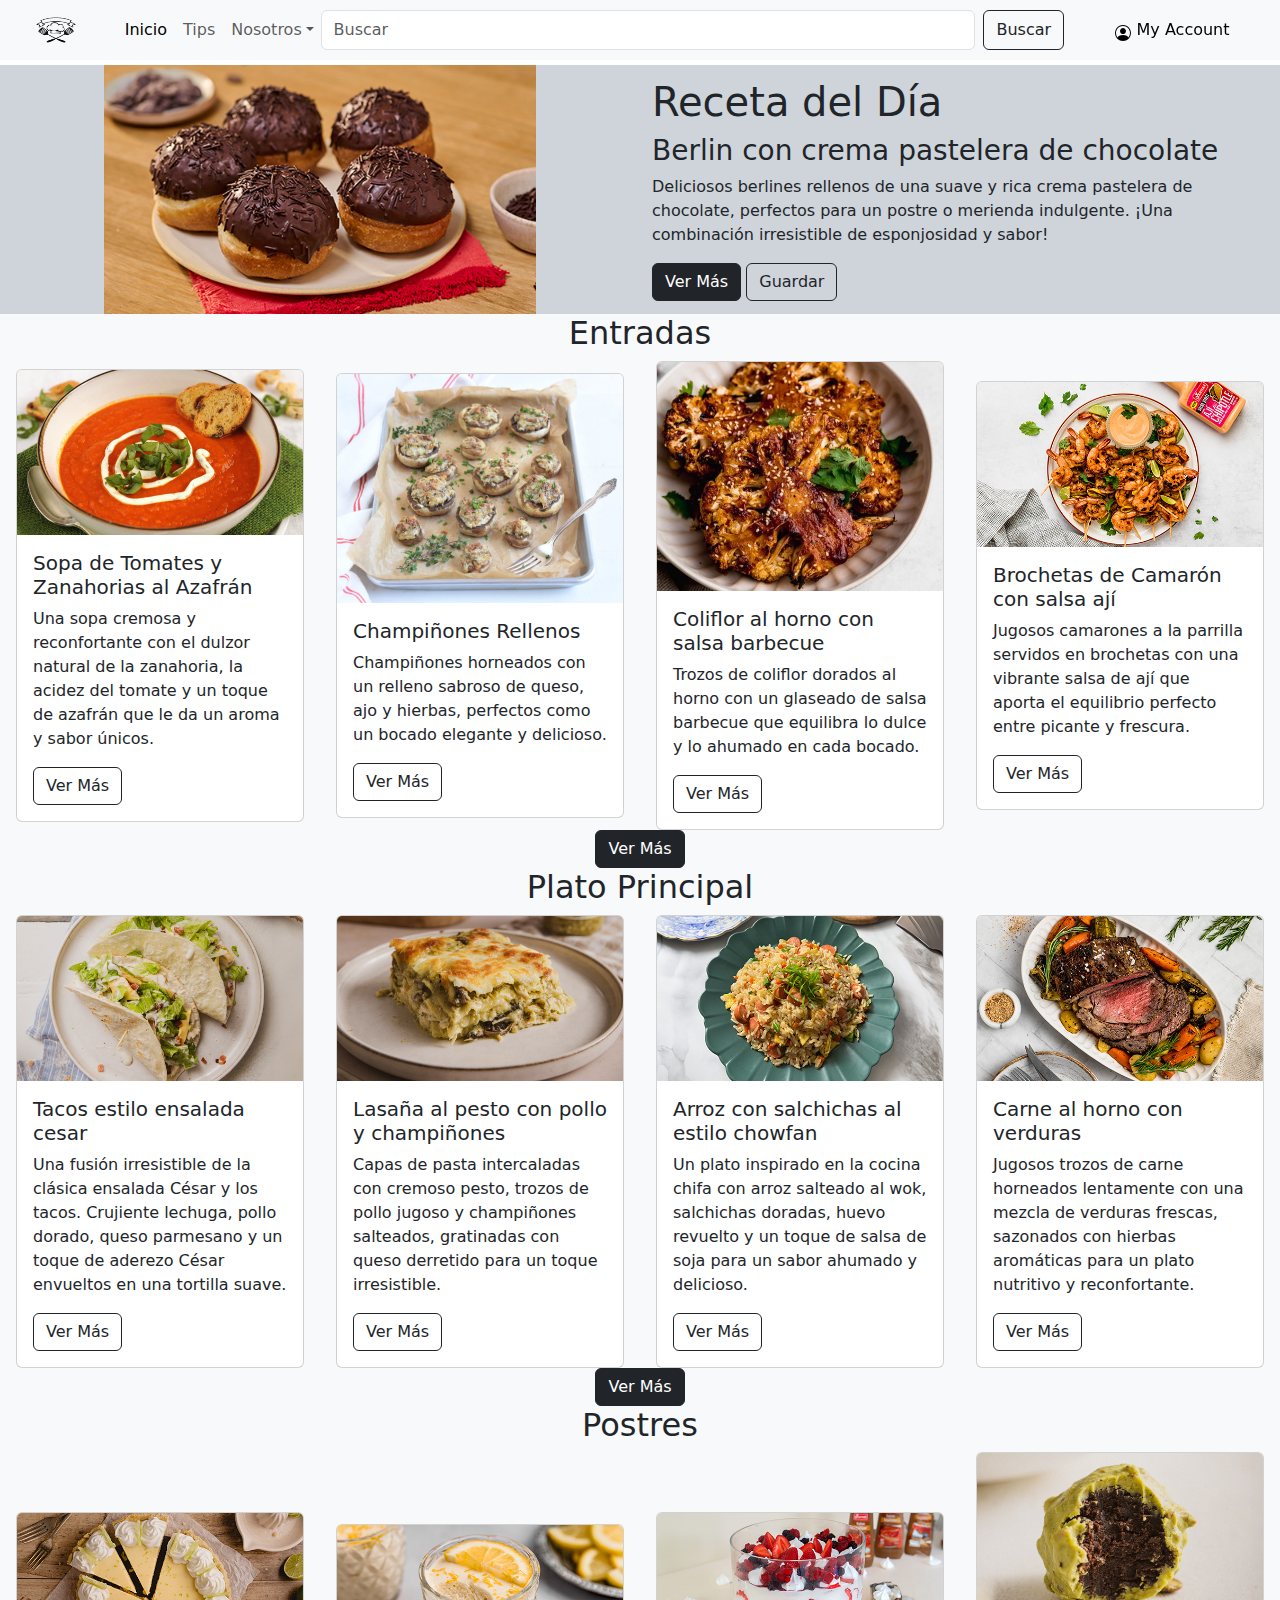
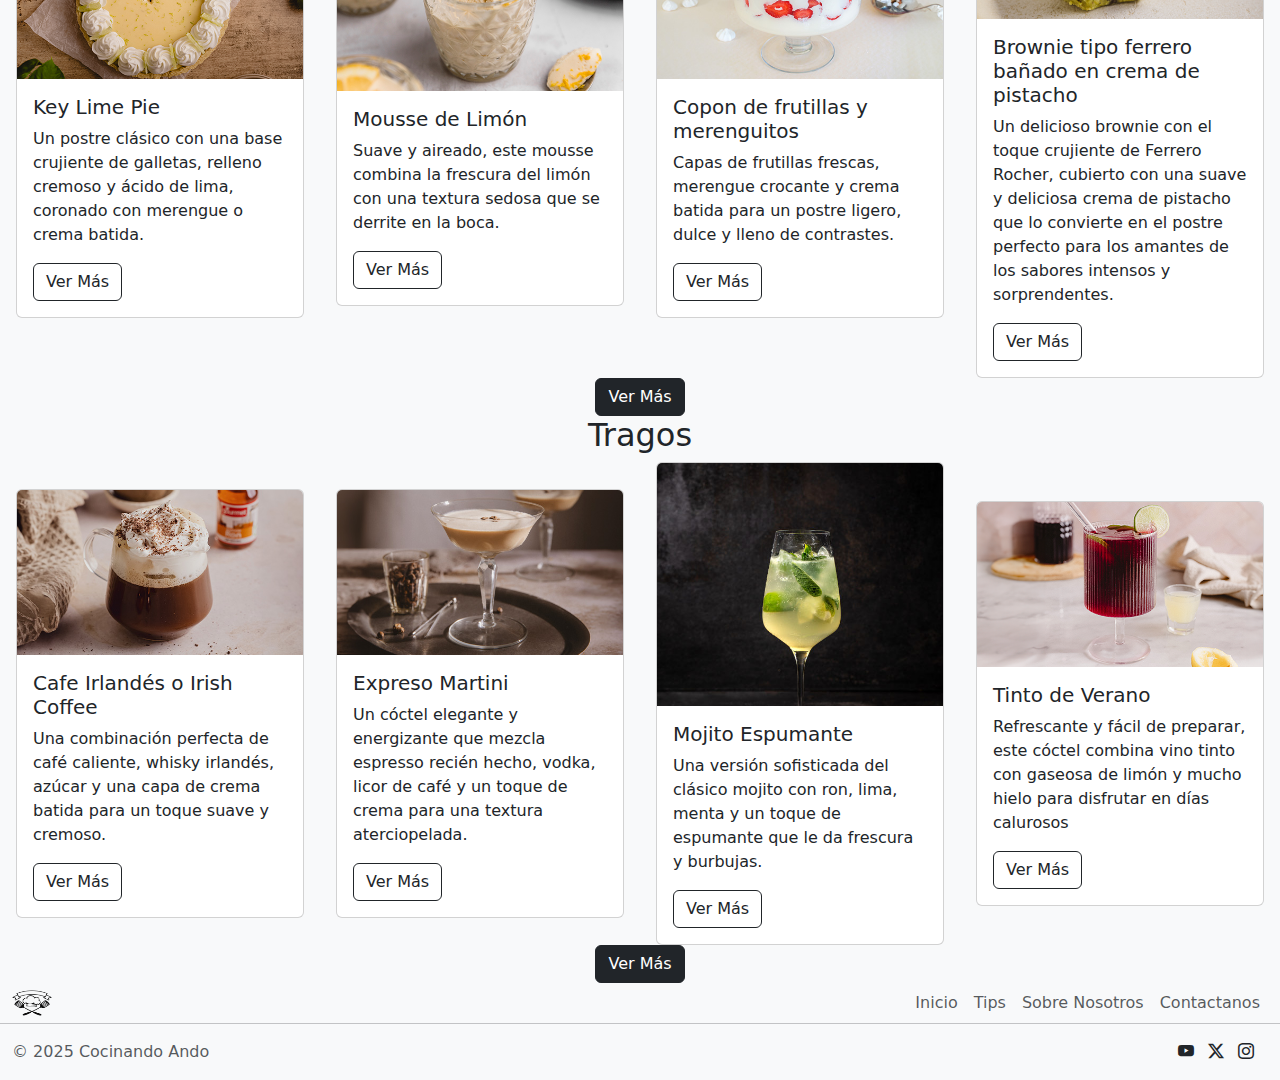
<file: Trabajo Integrador/index.html>
<!DOCTYPE html>
<html lang="en">
<head>
    <meta charset="UTF-8">
    <meta name="viewport" content="width=device-width, initial-scale=1.0">
    <title>Index</title>
    <link rel="stylesheet" href="./CSS/style.css">
    <link href="https://cdn.jsdelivr.net/npm/bootstrap@5.3.3/dist/css/bootstrap.min.css" rel="stylesheet" integrity="sha384-QWTKZyjpPEjISv5WaRU9OFeRpok6YctnYmDr5pNlyT2bRjXh0JMhjY6hW+ALEwIH" crossorigin="anonymous">
    <script src="https://cdn.jsdelivr.net/npm/bootstrap@5.3.3/dist/js/bootstrap.bundle.min.js" integrity="sha384-YvpcrYf0tY3lHB60NNkmXc5s9fDVZLESaAA55NDzOxhy9GkcIdslK1eN7N6jIeHz" crossorigin="anonymous"></script>
    <link rel="stylesheet" href="https://cdn.jsdelivr.net/npm/bootstrap-icons@1.11.3/font/bootstrap-icons.min.css">
</head>

<body>

    <!-- Header -->
    <header>
        <nav class="navbar navbar-expand-lg bg-body-tertiary fixed-top">
            <div class="container-fluid">

                <!--Logo-->
                <div class="col-lg-1 col-md-1 col-4 d-flex align-items-center justify-content-center">
                    <a class="navbar-brand" href="#">
                        <img src="./Img/logo.png" alt="Logo" width="40" height="34">
                    </a>
                </div>

                <!--Botón colapsable-->
                <button class="navbar-toggler" type="button" data-bs-toggle="collapse" data-bs-target="#navbarContent" aria-controls="navbarContent" aria-expanded="false" aria-label="Toggle navigation">
                    <span class="navbar-toggler-icon"></span>
                </button>

                <!-- Contenido colapsable -->
                <div class="collapse navbar-collapse col-lg-11 col-md-11 col-12 justify-content-around" id="navbarContent">
                    <div class="row w-100 d-flex justify-content-around">

                        <!--Menú-->
                        <ul class="navbar-nav col-lg-2 col-md-12 text-lg-start text-center">
                            <li class="nav-item">
                                <a class="nav-link active" href="#">Inicio</a>
                            </li>
                            <li class="nav-item">
                                <a class="nav-link" href="./Pages/tips.html">Tips</a>
                            </li>
                            <li class="nav-item dropdown">
                                <a class="nav-link dropdown-toggle" href="#" role="button" data-bs-toggle="dropdown" aria-expanded="false">Nosotros</a>
                                <ul class="dropdown-menu">
                                    <li><a class="dropdown-item" href="./Pages/nosotros.html">Sobre Nosotros</a></li>
                                    <li><hr class="dropdown-divider"></li>
                                    <li><a class="dropdown-item" href="./Pages/contacto.html">Contactanos</a></li>
                                </ul>
                            </li>
                        </ul>

                        <!--Formulario de búsqueda-->
                        <form class="d-flex col-lg-8 col-md-12 justify-content-lg-end justify-content-center" role="search">
                            <input class="form-control me-2" type="search" placeholder="Buscar" aria-label="Buscar">
                            <button class="btn btn-outline-dark" type="submit">Buscar</button>
                        </form>

                        <!--My Account-->
                        <div class="col-lg-2 col-md-2 col-4 d-flex justify-content-center align-items-center">
                            <a class="icon-link" href="./Pages/sesion.html">
                                <i class="bi bi-person-circle"></i>
                                <span>My Account</span>
                            </a>
                        </div>
                    </div>
                </div>
            </div>
        </nav>
    </header>

    <!-- Main -->
    <main>
        
        <!-- Receta del Día -->
         <section class="bg-dark-subtle">
            <div class="container-fluid">
                <div class="row">
                    
                    <!-- Imagen -->
                    <div class="col-6 text-center">
                        <img src="./Img/berlinesas.jpg" alt="Berlinesas con crema" width="70%" height="auto">
                    </div>
                    
                    <!-- Contenido -->
                    <div class="col-6 d-flex justify-content-center align-items-center">
                        <div class="row">
                            <h1>Receta del Día</h1>
                            <h3>Berlin con crema pastelera de chocolate</h3>

                            <p>Deliciosos berlines rellenos de una suave y rica crema pastelera de chocolate, perfectos para un postre o merienda indulgente. ¡Una combinación irresistible de esponjosidad y sabor!</p>

                            <div>
                                <button class="btn btn-dark">Ver Más</button>
                                <button class="btn btn-outline-dark">Guardar</button>
                            </div>

                        </div>

                    </div>
                </div>
            </div>
         </section>

         <!-- Entradas -->
          <section class="bg-light">
            <div class="container-fluid">
                <div class="row">

                    <h2 class="text-center">Entradas</h2>

                    <!-- Tarjetas -->
                    <div class="col-3 d-flex justify-content-around align-items-center">
                        <div class="card" style="width: 18rem;">
                            <img src="./Img/sopatomate.jpg" class="card-img-top" alt="Sopa de Tomate y Zanahorias">
                            <div class="card-body">
                              <h5 class="card-title">Sopa de Tomates y Zanahorias al Azafrán</h5>
                              <p class="card-text">Una sopa cremosa y reconfortante con el dulzor natural de la zanahoria, la acidez del tomate y un toque de azafrán que le da un aroma y sabor únicos.</p>
                              <button class="btn btn-outline-dark">Ver Más</button>
                            </div>
                          </div>
                    </div>

                    <div class="col-3 d-flex justify-content-around align-items-center">
                        <div class="card" style="width: 18rem;">
                            <img src="./Img/champisrellenos.jpg" class="card-img-top" alt="Champiñones rellenos">
                            <div class="card-body">
                              <h5 class="card-title">Champiñones Rellenos</h5>
                              <p class="card-text">Champiñones horneados con un relleno sabroso de queso, ajo y hierbas, perfectos como un bocado elegante y delicioso.</p>
                              <button class="btn btn-outline-dark">Ver Más</button>
                            </div>
                          </div>
                    </div>
                    
                    <div class="col-3 d-flex justify-content-around align-items-center">
                        <div class="card" style="width: 18rem;">
                            <img src="./Img/coliflorbbq.jpg" class="card-img-top" alt="Coliflor Asada con Barbeque">
                            <div class="card-body">
                              <h5 class="card-title">Coliflor al horno con salsa barbecue</h5>
                              <p class="card-text">Trozos de coliflor dorados al horno con un glaseado de salsa barbecue que equilibra lo dulce y lo ahumado en cada bocado.</p>
                              <button class="btn btn-outline-dark">Ver Más</button>
                            </div>
                          </div>
                    </div>
                    
                    <div class="col-3 d-flex justify-content-around align-items-center">
                        <div class="card" style="width: 18rem;">
                            <img src="./Img/brochetacamaron.jpg" class="card-img-top" alt="Brochetas de camaron">
                            <div class="card-body">
                              <h5 class="card-title">Brochetas de Camarón con salsa ají</h5>
                              <p class="card-text">Jugosos camarones a la parrilla servidos en brochetas con una vibrante salsa de ají que aporta el equilibrio perfecto entre picante y frescura.</p>
                              <button class="btn btn-outline-dark">Ver Más</button>
                            </div>
                          </div>
                    </div>

                    <!-- Boton -->
                    <div class="text-center">
                        <button class="btn btn-dark">Ver Más</button>
                    </div>

                </div>
            </div>
          </section>

          <!-- Plato Principal -->
          <section class="bg-light">
            <div class="container-fluid">
                <div class="row">

                    <h2 class="text-center">Plato Principal</h2>

                    <!-- Tarjetas -->
                    <div class="col-3 d-flex justify-content-around align-items-center">
                        <div class="card" style="width: 18rem;">
                            <img src="./Img/tacos.jpg" class="card-img-top" alt="Tacos estilo ensalada cesar">
                            <div class="card-body">
                              <h5 class="card-title">Tacos estilo ensalada cesar</h5>
                              <p class="card-text">Una fusión irresistible de la clásica ensalada César y los tacos. Crujiente lechuga, pollo dorado, queso parmesano y un toque de aderezo César envueltos en una tortilla suave.</p>
                              <button class="btn btn-outline-dark">Ver Más</button>
                            </div>
                          </div>
                    </div>

                    <div class="col-3 d-flex justify-content-around align-items-center">
                        <div class="card" style="width: 18rem;">
                            <img src="./Img/lasañapesto.jpg" class="card-img-top" alt="Lasaña al pesto">
                            <div class="card-body">
                              <h5 class="card-title">Lasaña al pesto con pollo y champiñones</h5>
                              <p class="card-text">Capas de pasta intercaladas con cremoso pesto, trozos de pollo jugoso y champiñones salteados, gratinadas con queso derretido para un toque irresistible.</p>
                              <button class="btn btn-outline-dark">Ver Más</button>
                            </div>
                          </div>
                    </div>
                    
                    <div class="col-3 d-flex justify-content-around align-items-center">
                        <div class="card" style="width: 18rem;">
                            <img src="./Img/chowfan.jpg" class="card-img-top" alt="Arroz con salchichas">
                            <div class="card-body">
                              <h5 class="card-title">Arroz con salchichas al estilo chowfan</h5>
                              <p class="card-text">Un plato inspirado en la cocina chifa con arroz salteado al wok, salchichas doradas, huevo revuelto y un toque de salsa de soja para un sabor ahumado y delicioso.</p>
                              <button class="btn btn-outline-dark">Ver Más</button>
                            </div>
                          </div>
                    </div>
                    
                    <div class="col-3 d-flex justify-content-around align-items-center">
                        <div class="card" style="width: 18rem;">
                            <img src="./Img/carneyvegetales.jpg" class="card-img-top" alt="Carne al horno con verduras">
                            <div class="card-body">
                              <h5 class="card-title">Carne al horno con verduras</h5>
                              <p class="card-text">Jugosos trozos de carne horneados lentamente con una mezcla de verduras frescas, sazonados con hierbas aromáticas para un plato nutritivo y reconfortante.</p>
                              <button class="btn btn-outline-dark">Ver Más</button>
                            </div>
                          </div>
                    </div>

                    <!-- Boton -->
                    <div class="text-center">
                        <button class="btn btn-dark">Ver Más</button>
                    </div>

                </div>
            </div>
          </section>

          <!-- Postres -->
          <section class="bg-light">
            <div class="container-fluid">
                <div class="row">

                    <h2 class="text-center">Postres</h2>

                    <!-- Tarjetas -->
                    <div class="col-3 d-flex justify-content-around align-items-center">
                        <div class="card" style="width: 18rem;">
                            <img src="./Img/keylimepie.png" class="card-img-top" alt="Key Lime Pie">
                            <div class="card-body">
                              <h5 class="card-title">Key Lime Pie</h5>
                              <p class="card-text">Un postre clásico con una base crujiente de galletas, relleno cremoso y ácido de lima, coronado con merengue o crema batida.</p>
                              <button class="btn btn-outline-dark">Ver Más</button>
                            </div>
                          </div>
                    </div>

                    <div class="col-3 d-flex justify-content-around align-items-center">
                        <div class="card" style="width: 18rem;">
                            <img src="./Img/mousselimon.jpg" class="card-img-top" alt="Mousse Limon">
                            <div class="card-body">
                              <h5 class="card-title">Mousse de Limón</h5>
                              <p class="card-text">Suave y aireado, este mousse combina la frescura del limón con una textura sedosa que se derrite en la boca.</p>
                              <button class="btn btn-outline-dark">Ver Más</button>
                            </div>
                          </div>
                    </div>
                    
                    <div class="col-3 d-flex justify-content-around align-items-center">
                        <div class="card" style="width: 18rem;">
                            <img src="./Img/merenguitos.jpg" class="card-img-top" alt="Copon de frutillas y merenguitos">
                            <div class="card-body">
                              <h5 class="card-title">Copon de frutillas y merenguitos</h5>
                              <p class="card-text">Capas de frutillas frescas, merengue crocante y crema batida para un postre ligero, dulce y lleno de contrastes.</p>
                              <button class="btn btn-outline-dark">Ver Más</button>
                            </div>
                          </div>
                    </div>
                    
                    <div class="col-3 d-flex justify-content-around align-items-center">
                        <div class="card" style="width: 18rem;">
                            <img src="./Img/bolitasbrownie.jpg" class="card-img-top" alt="Bocadito brownie">
                            <div class="card-body">
                              <h5 class="card-title">Brownie tipo ferrero bañado en crema de pistacho</h5>
                              <p class="card-text">Un delicioso brownie con el toque crujiente de Ferrero Rocher, cubierto con una suave y deliciosa crema de pistacho que lo convierte en el postre perfecto para los amantes de los sabores intensos y sorprendentes.</p>
                              <button class="btn btn-outline-dark">Ver Más</button>
                            </div>
                          </div>
                    </div>

                    <!-- Boton -->
                    <div class="text-center">
                        <button class="btn btn-dark">Ver Más</button>
                    </div>

                </div>
            </div>
          </section>

          <!-- Tragos -->
          <section class="bg-light">
            <div class="container-fluid">
                <div class="row">

                    <h2 class="text-center">Tragos</h2>

                    <!-- Tarjetas -->
                    <div class="col-3 d-flex justify-content-around align-items-center">
                        <div class="card" style="width: 18rem;">
                            <img src="./Img/irishcoffee.jpg" class="card-img-top" alt="Irish Coffee">
                            <div class="card-body">
                              <h5 class="card-title">Cafe Irlandés o Irish Coffee</h5>
                              <p class="card-text">Una combinación perfecta de café caliente, whisky irlandés, azúcar y una capa de crema batida para un toque suave y cremoso.</p>
                              <button class="btn btn-outline-dark">Ver Más</button>
                            </div>
                          </div>
                    </div>

                    <div class="col-3 d-flex justify-content-around align-items-center">
                        <div class="card" style="width: 18rem;">
                            <img src="./Img/expressomartini.jpg" class="card-img-top" alt="Expresso Martini">
                            <div class="card-body">
                              <h5 class="card-title">Expreso Martini</h5>
                              <p class="card-text">Un cóctel elegante y energizante que mezcla espresso recién hecho, vodka, licor de café y un toque de crema para una textura aterciopelada.</p>
                              <button class="btn btn-outline-dark">Ver Más</button>
                            </div>
                          </div>
                    </div>
                    
                    <div class="col-3 d-flex justify-content-around align-items-center">
                        <div class="card" style="width: 18rem;">
                            <img src="./Img/mojito.jpg" class="card-img-top" alt="Mojito Espumante">
                            <div class="card-body">
                              <h5 class="card-title">Mojito Espumante</h5>
                              <p class="card-text">Una versión sofisticada del clásico mojito con ron, lima, menta y un toque de espumante que le da frescura y burbujas.</p>
                              <button class="btn btn-outline-dark">Ver Más</button>
                            </div>
                          </div>
                    </div>
                    
                    <div class="col-3 d-flex justify-content-around align-items-center">
                        <div class="card" style="width: 18rem;">
                            <img src="./Img/tintoverano.png" class="card-img-top" alt="Tinto de Verano">
                            <div class="card-body">
                              <h5 class="card-title">Tinto de Verano</h5>
                              <p class="card-text">Refrescante y fácil de preparar, este cóctel combina vino tinto con gaseosa de limón y mucho hielo para disfrutar en días calurosos</p>
                              <button class="btn btn-outline-dark">Ver Más</button>
                            </div>
                          </div>
                    </div>

                    <!-- Boton -->
                    <div class="text-center">
                        <button class="btn btn-dark">Ver Más</button>
                    </div>

                </div>
            </div>
          </section>
    </main>

    <!-- Footer -->
     <footer>
        <div class="container-fluid bg-body-tertiary">
            <div class="row">

                <div class="d-flex justify-content-between align-items-center">
                    <!-- Logo -->
                    <a class="navbar-brand" href="#">
                        <img src="./Img/logo.png" alt="Logo" width="40" height="34">
                    </a>
                
                    <!-- Menu -->
                    <ul class="nav justify-content-end">
                        <li class="nav-item"><a href="./index.html" class="nav-link px-2 text-body-secondary">Inicio</a></li>
                        <li class="nav-item"><a href="./Pages/tips.html" class="nav-link px-2 text-body-secondary">Tips</a></li>
                        <li class="nav-item"><a href="./Pages/nosotros.html" class="nav-link px-2 text-body-secondary">Sobre Nosotros</a></li>
                        <li class="nav-item"><a href="./Pages/contacto.html" class="nav-link px-2 text-body-secondary">Contactanos</a></li>
                    </ul>
                </div>

                <hr>
                
                <div class="d-flex justify-content-between">
                    <!-- Derechos -->
                    <p class="col-md-4 mb-0 text-body-secondary">© 2025 Cocinando Ando</p>
    
                    <!-- Redes -->
                    <ul class="col-1 d-flex justify-content-evenly list-unstyled">
                        <li><i class="bi bi-youtube"></i></li>
                        <li><i class="bi bi-twitter-x"></i></li>
                        <li><i class="bi bi-instagram"></i></li>
                    </ul>
                </div>

            </div>
        </div>
     </footer>

</body>

</html>
</file>
<file: Trabajo Integrador/CSS/style.css>
/* ----------------------------------- HEADER ------------------------------------------------*/
header i, span{
    color: black;
}

header a{
    text-decoration: none;
}

/* ----------------------------------- MAIN ------------------------------------------------*/

main{
    padding-top: 65px;
}
</file>
